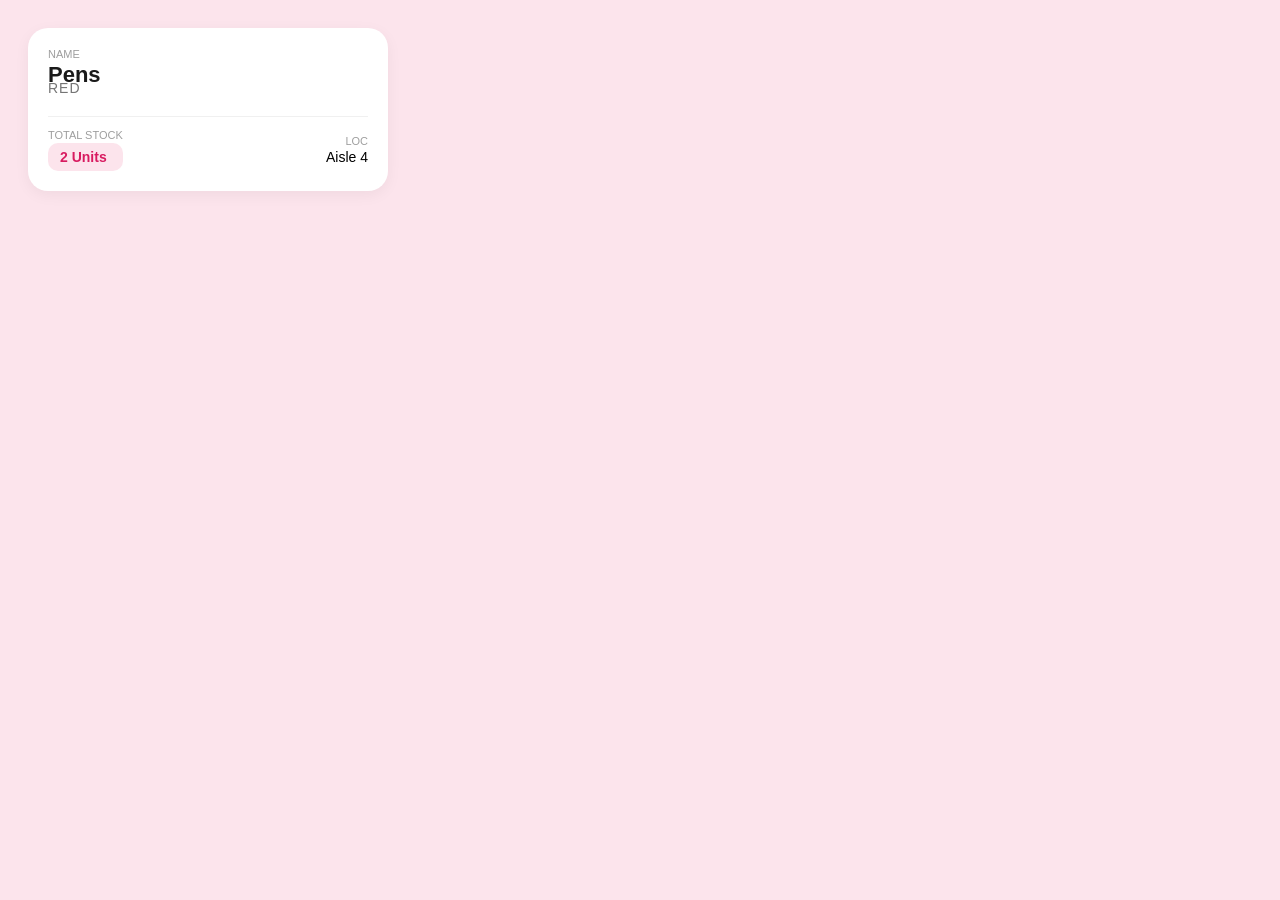
<file: docs/html preview.html>
<!DOCTYPE html>
<html>
<head>
<style>
  body { 
    background-color: #fce4ec; /* Matching your Rose Pink theme */
    font-family: 'Segoe UI', sans-serif;
    display: flex;
    padding: 20px;
  }

  .inventory-card {
    background: white;
    width: 320px;
    border-radius: 20px;
    padding: 20px;
    box-shadow: 0 4px 15px rgba(0,0,0,0.05);
    display: flex;
    flex-direction: column;
    gap: 12px;
  }

  /* Anchor Duo: Identity (The Name) */
  .item-name {
    font-size: 22px;
    font-weight: 700;
    color: #1A1A1A;
    margin: 0;
  }

  /* Secondary Metadata (Like 'red') */
  .item-desc {
    font-size: 14px;
    color: #757575;
    text-transform: uppercase;
    letter-spacing: 1px;
    margin-top: -8px;
  }

  .card-footer {
    display: flex;
    justify-content: space-between;
    align-items: center;
    margin-top: 8px;
    padding-top: 12px;
    border-top: 1px solid #f0f0f0;
  }

  /* Anchor Duo: Quantity */
  .quantity-badge {
    background: #fce4ec;
    color: #d81b60;
    padding: 6px 12px;
    border-radius: 10px;
    font-weight: 700;
    font-size: 14px;
  }

  .field-label {
    font-size: 11px;
    color: #9e9e9e;
    display: block;
    margin-bottom: 2px;
  }
</style>
</head>
<body>

  <div class="inventory-card">
    <div>
      <span class="field-label">NAME</span>
      <h2 class="item-name">Pens</h2>
      <div class="item-desc">Red</div>
    </div>
    
    <div class="card-footer">
      <div>
        <span class="field-label">TOTAL STOCK</span>
        <div class="quantity-badge">2 Units</div>
      </div>
      
      <div style="text-align: right;">
        <span class="field-label">LOC</span>
        <div style="font-size: 14px; font-weight: 500;">Aisle 4</div>
      </div>
    </div>
  </div>

</body>
</html>
</file>
